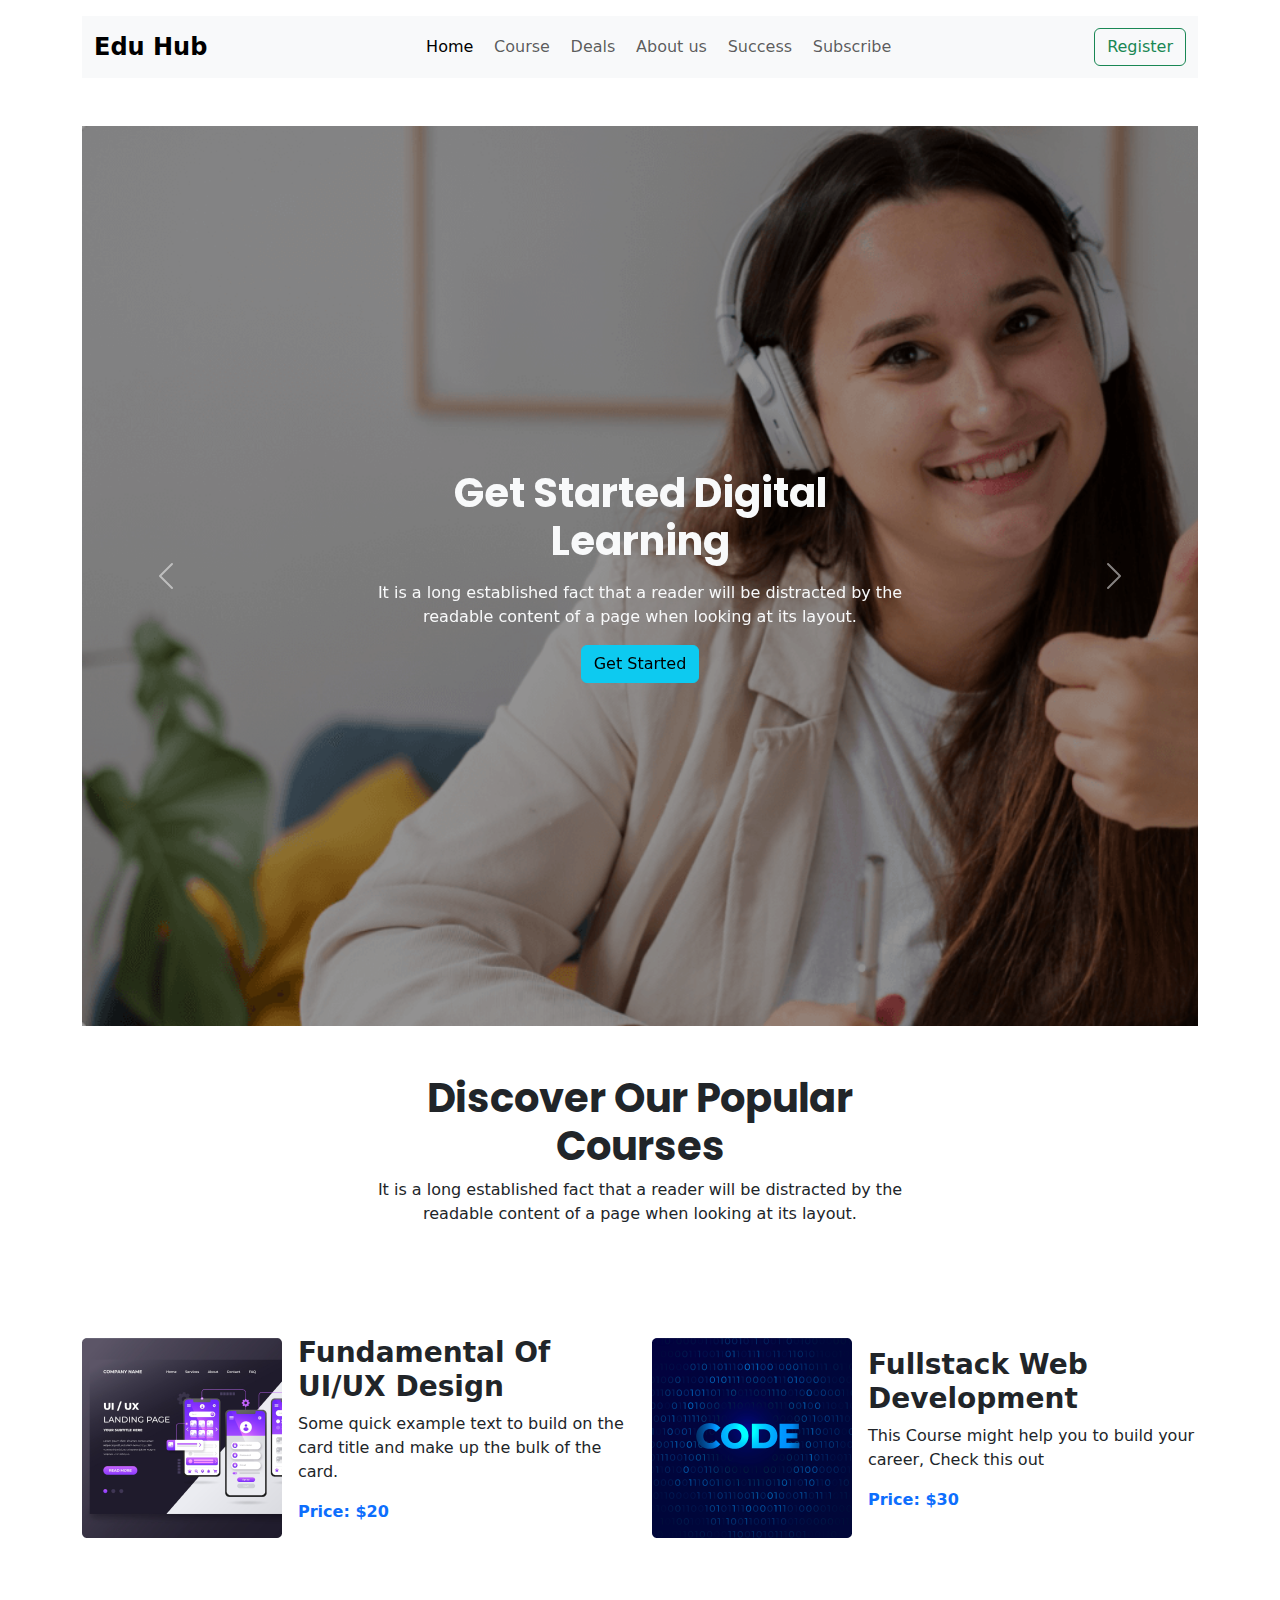
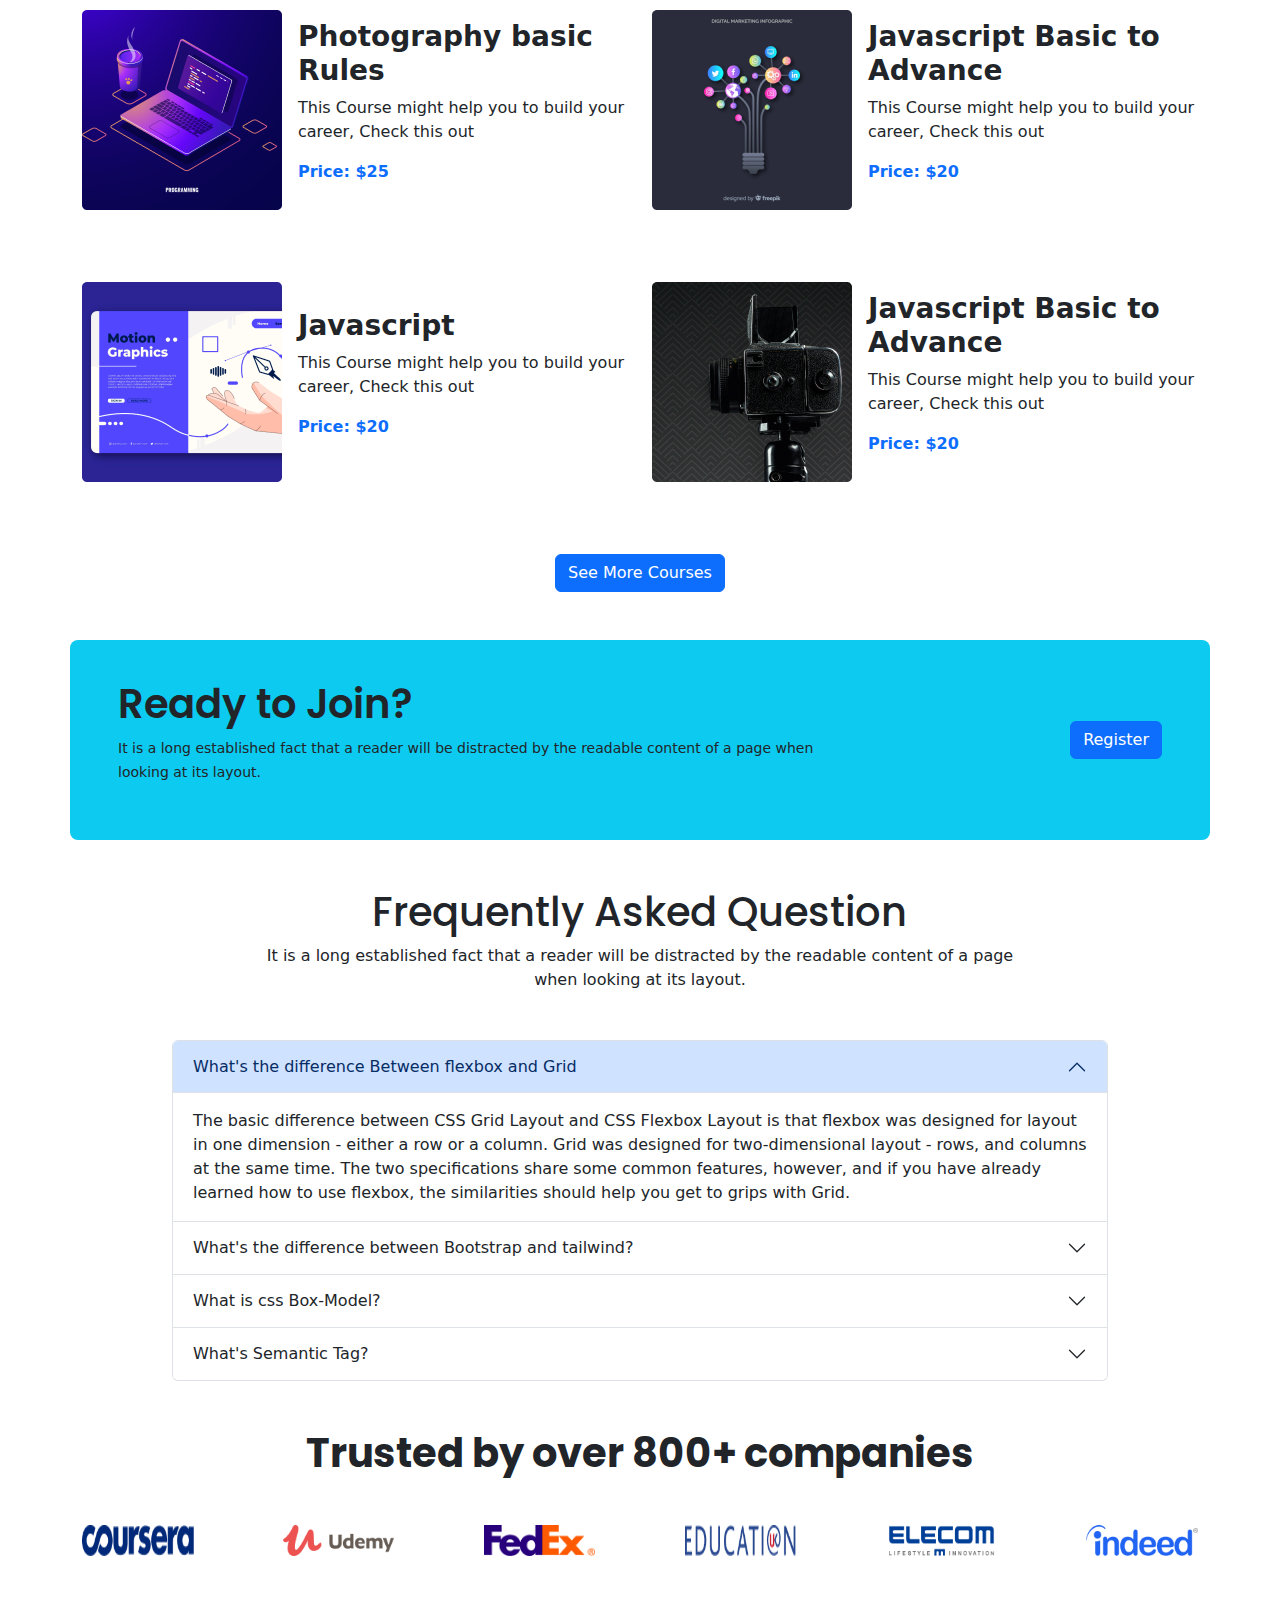
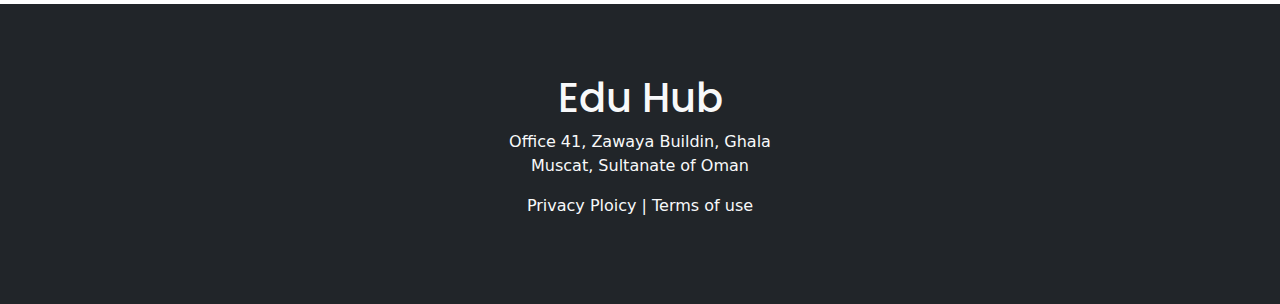
<file: index.html>
<!DOCTYPE html>
<html lang="en">

<head>
    <meta charset="UTF-8">
    <meta http-equiv="X-UA-Compatible" content="IE=edge">
    <meta name="viewport" content="width=device-width, initial-scale=1.0">
    <title>Edu Hub</title>

    <!-- Bootstrap CSS link -->
    <link rel="stylesheet" href="https://cdn.jsdelivr.net/npm/bootstrap@5.2.0/dist/css/bootstrap.min.css
    ">
    <!-- Custom css -->
    <link rel="stylesheet" href="styles/style.css">

    <!-- Font awesome cdn link  -->
    <link rel="stylesheet" href="https://cdnjs.cloudflare.com/ajax/libs/font-awesome/6.1.2/css/all.min.css"
        integrity="sha512-1sCRPdkRXhBV2PBLUdRb4tMg1w2YPf37qatUFeS7zlBy7jJI8Lf4VHwWfZZfpXtYSLy85pkm9GaYVYMfw5BC1A=="
        crossorigin="anonymous" referrerpolicy="no-referrer" />
</head>

<body>
    <header class="container">
        <!-- navigation bar start -->
        <nav class="navbar navbar-expand-lg bg-light my-3">
            <div class="container-fluid">
                <a class="navbar-brand fw-bolder fs-4" href="#">Edu Hub</a>
                <button class="navbar-toggler" type="button" data-bs-toggle="collapse"
                    data-bs-target="#navbarSupportedContent" aria-controls="navbarSupportedContent"
                    aria-expanded="false" aria-label="Toggle navigation">
                    <span class="navbar-toggler-icon"></span>
                </button>
                <div class="collapse navbar-collapse" id="navbarSupportedContent">
                    <ul style="width: 50%;" class="navbar-nav m-auto mb-2 mb-lg-0 justify-content-between">
                        <li class="nav-item">
                            <a class="nav-link active" aria-current="page" href="#">Home</a>
                        </li>
                        <li class="nav-item">
                            <a class="nav-link" href="#">Course</a>
                        </li>
                        <li class="nav-item">
                            <a class="nav-link" href="#">Deals</a>
                        </li>

                        <li class="nav-item">
                            <a class="nav-link" href="#">About us</a>
                        </li>
                        <li class="nav-item">
                            <a class="nav-link" href="#">Success</a>
                        </li>
                        <li class="nav-item">
                            <a class="nav-link" href="#">Subscribe</a>
                        </li>

                    </ul>
                    <form class="d-flex">
                        <button class="btn btn-outline-success" type="submit">Register</button>
                    </form>
                </div>
            </div>
        </nav>
        <!-- navigation bar End  -->
        <!-- Main header start  -->

        <div id="carouselExampleControls" class="carousel slide mt-5" data-bs-ride="carousel">
            <div class="carousel-inner">
                <div class="carousel-item active">
                    <div
                        style="background-image: url('images/cover/cover-1.png'); height: 100vh; background-size: cover;">
                        <div class="d-flex justify-content-center align-items-center slider-text">
                            <div class="w-50 text-center text-light">
                                <h1 class="fs-1 fw-bold">Get Started Digital Learning</h1>
                                <p class="fs-6 my-3">It is a long established fact that a reader will be distracted by
                                    the readable content of a page when looking at its layout.
                                </p>
                                <button type="button" class="btn btn-info">Get Started</button>
                            </div>
                        </div>
                    </div>
                </div>
                <div class="carousel-item">
                    <div
                        style="background-image: url('images/cover/cover-2.jpg'); height: 100vh; background-size: cover;">
                        <div class="d-flex justify-content-center align-items-center slider-text">
                            <div class="w-50 text-center text-light">
                                <h1 class="fs-1 fw-bold">Get Started Digital Learning</h1>
                                <p class="fs-6 my-3">It is a long established fact that a reader will be distracted by
                                    the readable content of a page when looking at its layout.
                                </p>
                                <button type="button" class="btn btn-info">Get Started</button>
                            </div>
                        </div>
                    </div>
                </div>
                <div class="carousel-item">
                    <div
                        style="background-image: url('images/cover/cover-3.jpg'); height: 100vh; background-size: cover;">
                        <div class="d-flex justify-content-center align-items-center slider-text">
                            <div class="w-50 text-center text-light">
                                <h1 class="fs-1 fw-bold">Get Started Digital Learning</h1>
                                <p class="fs-6 my-3">It is a long established fact that a reader will be distracted by
                                    the readable content of a page when looking at its layout.
                                </p>
                                <button type="button" class="btn btn-info">Get Started</button>
                            </div>
                        </div>
                    </div>
                </div>


                <button class="carousel-control-prev" type="button" data-bs-target="#carouselExampleControls"
                    data-bs-slide="prev">
                    <span class="carousel-control-prev-icon" aria-hidden="true"></span>
                    <span class="visually-hidden">Previous</span>
                </button>
                <button class="carousel-control-next" type="button" data-bs-target="#carouselExampleControls"
                    data-bs-slide="next">
                    <span class="carousel-control-next-icon" aria-hidden="true"></span>
                    <span class="visually-hidden">Next</span>
                </button>
            </div>

            <!-- Main header End -->

    </header>


    <main>
        <!-- Course Section Start  -->
        <section class="container d-flex justify-content-center flex-column course-section">
            <div class="w-50 course-header text-center m-auto mt-5">
                <h1 class="fw-bold">Discover Our Popular Courses</h1>
                <p class="fw-light">It is a long established fact that a reader will be distracted by the readable
                    content of a page when
                    looking at its layout.</p>
            </div>
            <div class="row my-5 g-4 flex-column flex-md-row">
                <div class="d-flex align-items-center flex-sm-row flex-md-row flex-column col ">
                    <div class="my-4">
                        <img src="images/course/course-1.png" alt="">
                    </div>
                    <div class="course-info ps-3">
                        <h3 class="fw-bolder">Fundamental Of UI/UX Design</h3>
                        <p class="fw-light">Some quick example text to build on the card title and make up the bulk of
                            the card.</p>
                        <p class="text-primary fw-semibold">Price: $20</p>
                    </div>
                </div>
                <div class="d-flex align-items-center col flex-sm-row flex-md-row flex-column ">
                    <div class="my-4">
                        <img src="images/course/course-2.png" alt="">
                    </div>
                    <div class="course-info ps-3">
                        <h3 class="fw-bolder">Fullstack Web Development</h3>
                        <p class="fw-light">This Course might help you to build your career, Check this out</p>
                        <p class="text-primary fw-semibold">Price: $30</p>
                    </div>
                </div>
                <div class="d-flex align-items-center col flex-sm-row flex-md-row flex-column ">
                    <div class="my-4">
                        <img src="images/course/course-3.png" alt="">
                    </div>
                    <div class="course-info ps-3">
                        <h3 class="fw-bolder">Photography basic Rules</h3>
                        <p class="fw-light">This Course might help you to build your career, Check this out</p>
                        <p class="text-primary fw-semibold">Price: $25</p>
                    </div>
                </div>
                <div class="d-flex align-items-center col flex-sm-row flex-md-row flex-column ">
                    <div class="my-4">
                        <img src="images/course/course-4.png" alt="">
                    </div>
                    <div class="course-info ps-3">
                        <h3 class="fw-bolder">Javascript Basic to Advance</h3>
                        <p class="fw-light">This Course might help you to build your career, Check this out</p>
                        <p class="text-primary fw-semibold">Price: $20</p>
                    </div>
                </div>
                <div class="d-flex align-items-center col flex-sm-row flex-md-row flex-column ">
                    <div class="my-4">
                        <img src="images/course/course-6.png" alt="">
                    </div>
                    <div class="course-info ps-3">
                        <h3 class="fw-bolder">Javascript</h3>
                        <p class="fw-light">This Course might help you to build your career, Check this out</p>
                        <p class="text-primary fw-semibold">Price: $20</p>
                    </div>
                </div>
                <div class="d-flex align-items-center col flex-sm-row flex-md-row flex-column ">
                    <div class="my-4">
                        <img src="images/course/course-5.png" alt="">
                    </div>
                    <div class="course-info ps-3">
                        <h3 class="fw-bolder">Javascript Basic to Advance</h3>
                        <p class="fw-light">This Course might help you to build your career, Check this out</p>
                        <p class="text-primary fw-semibold">Price: $20</p>
                    </div>
                </div>
            </div>
            <div class="m-auto">
                <button type="button" class="btn btn-primary">See More Courses</button>
            </div>

        </section>
        <!-- Course Section End  -->

        <!-- Ready to join section start  -->
        <section style="height: 200px;"
            class="container my-5 rounded-3 d-flex bg-info p-5 justify-content-between align-items-center">
            <div style=" width: 70%;">
                <h1 class="fw-semibold">Ready to Join?</h1>
                <p><small>It is a long established fact that a reader will be distracted by the readable content of a
                        page when looking at its layout.</small></p>
            </div>
            <div>
                <!-- Button trigger modal -->
                <button type="button" class="btn btn-primary" data-bs-toggle="modal" data-bs-target="#exampleModal">
                    Register
                </button>

                <!-- Modal -->
                <div class="modal fade" id="exampleModal" tabindex="-1" aria-labelledby="exampleModalLabel"
                    aria-hidden="true">
                    <div class="modal-dialog">
                        <div class="modal-content">
                            <div class="modal-header">
                                <h5 class="modal-title" id="exampleModalLabel">Your registration complete</h5>
                                <button type="button" class="btn-close" data-bs-dismiss="modal"
                                    aria-label="Close"></button>
                            </div>
                            <div class="modal-body">
                                Thank you for being with us
                            </div>
                            <div class="modal-footer">
                                <button type="button" class="btn btn-secondary" data-bs-dismiss="modal">Close</button>
                                <button type="button" class="btn btn-primary">Save changes</button>
                            </div>
                        </div>
                    </div>

                </div>
            </div>
        </section>
        <!-- Ready to join section End  -->

        <!-- FAQ section start  -->
        <section class="container w-75 w-md-75 my-5">
            <div class="faq-header text-center m-auto mb-5">
                <h1>Frequently Asked Question</h1>
                <p>It is a long established fact that a reader will be distracted by the readable content of a page when
                    looking at its layout.</p>
            </div>
            <div>
                <div class="accordion" id="accordionPanelsStayOpenExample">
                    <div class="accordion-item">
                        <h2 class="accordion-header" id="panelsStayOpen-headingOne">
                            <button class="accordion-button" type="button" data-bs-toggle="collapse"
                                data-bs-target="#panelsStayOpen-collapseOne" aria-expanded="true"
                                aria-controls="panelsStayOpen-collapseOne">
                                What's the difference Between flexbox and Grid
                            </button>
                        </h2>
                        <div id="panelsStayOpen-collapseOne" class="accordion-collapse collapse show"
                            aria-labelledby="panelsStayOpen-headingOne">
                            <div class="accordion-body">
                                The basic difference between CSS Grid Layout and CSS Flexbox Layout is that flexbox was
                                designed for layout in one dimension - either a row or a column. Grid was designed for
                                two-dimensional layout - rows, and columns at the same time. The two specifications
                                share some common features, however, and if you have already learned how to use flexbox,
                                the similarities should help you get to grips with Grid.
                            </div>
                        </div>
                    </div>
                    <div class="accordion-item">
                        <h2 class="accordion-header" id="panelsStayOpen-headingTwo">
                            <button class="accordion-button collapsed" type="button" data-bs-toggle="collapse"
                                data-bs-target="#panelsStayOpen-collapseTwo" aria-expanded="false"
                                aria-controls="panelsStayOpen-collapseTwo">
                                What's the difference between Bootstrap and tailwind?
                            </button>
                        </h2>
                        <div id="panelsStayOpen-collapseTwo" class="accordion-collapse collapse"
                            aria-labelledby="panelsStayOpen-headingTwo">
                            <div class="accordion-body">
                                Tailwind CSS was initially developed by Adam Wathan, and the first version was released
                                back on the 1st of November, 2017. Tailwind CSS is a utility-first CSS framework for
                                building custom user interfaces rapidly and efficiently. It is an inline styling used to
                                achieve a sleek interface without writing code for your own CSS. Tailwind CSS offers
                                customizability and flexibility to transform the appearance and feel of the elements.
                                Tailwind CSS is not the first utility-first CSS library, but it is one of the most
                                popular and light ones. It is a highly customizable, low-level CSS framework, and it
                                provides all the building blocks the developer needs to build a fantastic interface for
                                any website.
                            </div>
                        </div>
                    </div>
                    <div class="accordion-item">
                        <h2 class="accordion-header" id="panelsStayOpen-headingThree">
                            <button class="accordion-button collapsed" type="button" data-bs-toggle="collapse"
                                data-bs-target="#panelsStayOpen-collapseThree" aria-expanded="false"
                                aria-controls="panelsStayOpen-collapseThree">
                                What is css Box-Model?
                            </button>
                        </h2>
                        <div id="panelsStayOpen-collapseThree" class="accordion-collapse collapse"
                            aria-labelledby="panelsStayOpen-headingThree">
                            <div class="accordion-body">
                                In web development, the CSS box model refers to how HTML elements are modeled in browser
                                engines and how the dimensions of those HTML elements are derived from CSS properties.
                                It is a fundamental concept for the composition of HTML webpages.[3] The guidelines of
                                the box model are described by web standards World Wide Web Consortium (W3C)
                                specifically the CSS Working Group. For much of the late-1990s and early 2000s there had
                                been non-standard compliant implementations of the box model in mainstream browsers.
                                With the advent of CSS2 in 1998, which introduced the box-sizing property, the problem
                                had mostly been resolved.
                            </div>
                        </div>
                    </div>
                    <div class="accordion-item">
                        <h2 class="accordion-header" id="panelsStayOpen-headingFour">
                            <button class="accordion-button collapsed" type="button" data-bs-toggle="collapse"
                                data-bs-target="#panelsStayOpen-collapseFour" aria-expanded="false"
                                aria-controls="panelsStayOpen-collapseFour">
                                What's Semantic Tag?
                            </button>
                        </h2>
                        <div id="panelsStayOpen-collapseFour" class="accordion-collapse collapse"
                            aria-labelledby="panelsStayOpen-headingFour">
                            <div class="accordion-body">
                                HTML was originally created as a markup language to describe documents on the early
                                internet. As the internet grew and was adopted by more people, its needs changed.

                                Where the internet was originally intended for sharing scientific documents, now people
                                wanted to share other things as well. Very quickly, people started wanting to make the
                                web look nicer.

                                Because the web was not initially built to be designed, programmers used different hacks
                                to get things laid out in different ways. Rather than using the
                                to
                                describe information using a table, programmers would use them to position other
                                elements on a page.

                                As the use of visually designed layouts progressed, programmers started to use a generic
                                “non-semantic” tag like They would often give these elements a class or id
                                attribute to describe their purpose. For example, instead of this was often

                            </div>
                        </div>
                    </div>
                </div>
            </div>

        </section>
        <!-- FAQ section End  -->
        <!-- Company Section Start  -->
        <div class="container my-5 d-none d-sm-none d-md-none d-lg-block">
            <h1 class="text-center fw-bolder">Trusted by over 800+ companies</h1>
            <div class="d-flex justify-content-between company-img my-5">
                <img src="images/company/company-1.png" alt="">
                <img src="images/company/company-2.png" alt="">
                <img src="images/company/company-3.png" alt="">
                <img src="images/company/company-4.png" alt="">
                <img src="images/company/company-5.png" alt="">
                <img src="images/company/company-6.png" alt="">
            </div>
        </div>
        <!-- Company Section Start  -->

    </main>

    <footer style="height: 300px;" class="w-100  mt-5 bg-dark d-flex align-items-center ">
        <div style="min-width: 150px;" class="w-25 text-center text-light m-auto">
            <h1>Edu Hub</h1>
            <address>Office 41, Zawaya Buildin, Ghala Muscat,
                Sultanate of Oman</address>
            <p> Privacy Ploicy | Terms of use</p>

            <div style="width: 50%;" class="footer-link d-flex m-auto justify-content-between">
                <a href="https://www.facebook.com/lotfur2443/" target="_blank"> <i
                        class="fa-brands fa-facebook"></i></a>
                <a href="https://twitter.com/Lutfor002" target="_blank"><i class="fa-brands fa-twitter"></i></a>
                <a href="https://www.linkedin.com/in/lotfur-rahaman-436bab237/" target="_blank"><i
                        class="fa-brands fa-linkedin"></i></a>
                <a href="https://www.tiktok.com/en/" target="_blank"><i class="fa-brands fa-tiktok"></i></a>
            </div>
        </div>
    </footer>


    <!-- Bootstrap Javascript -->
    <script src="https://cdn.jsdelivr.net/npm/bootstrap@5.2.0/dist/js/bootstrap.bundle.min.js
    "></script>
</body>

</html>
</file>
<file: styles/style.css>
@import url('https://fonts.googleapis.com/css2?family=Poppins:wght@400;700&display=swap');

h1 {
    font-family: 'Poppins', sans-serif;
}

.slider-text {
    width: 100%;
    height: 100%;
    background-color: rgba(0, 0, 0, .4);

}


.course-header {
    width: 40%;
}

.faq-header {
    width: 80%;
}

.company-img img {
    width: 10%;
    height: auto;
}
</file>
